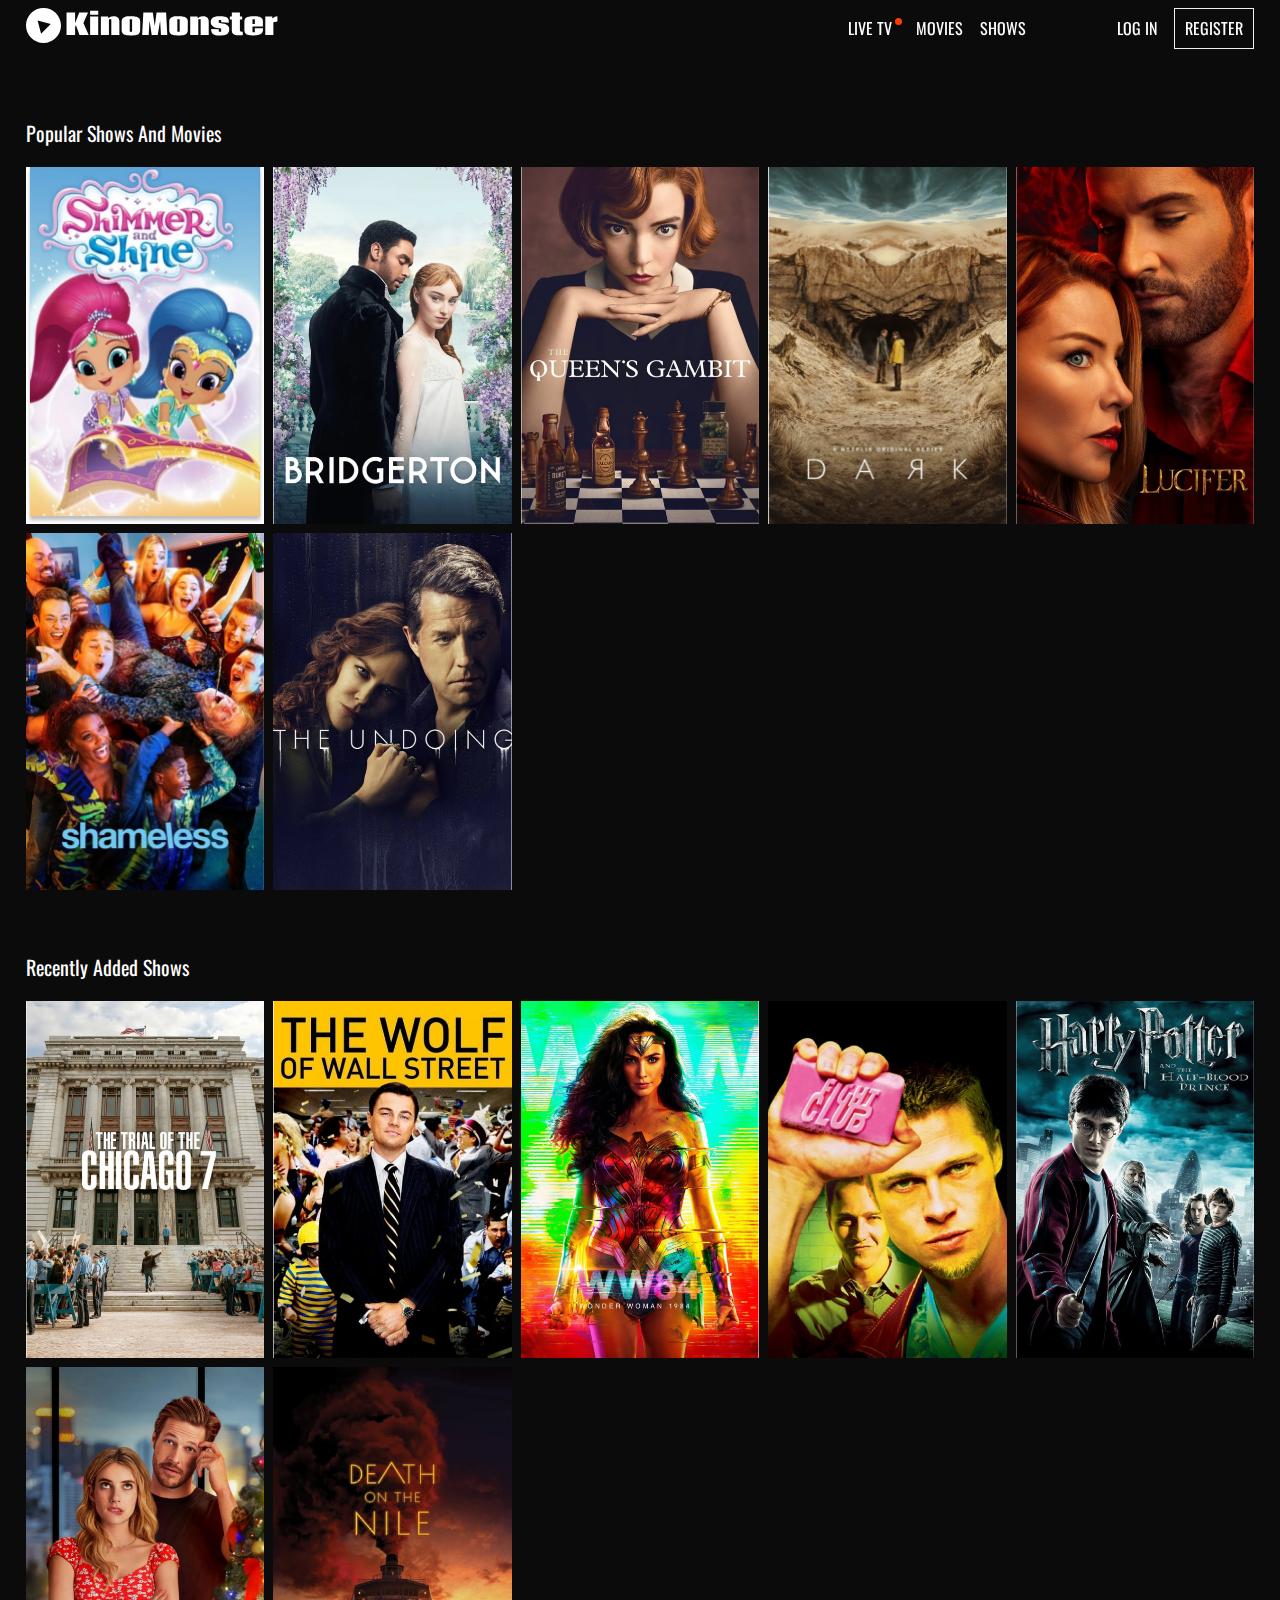
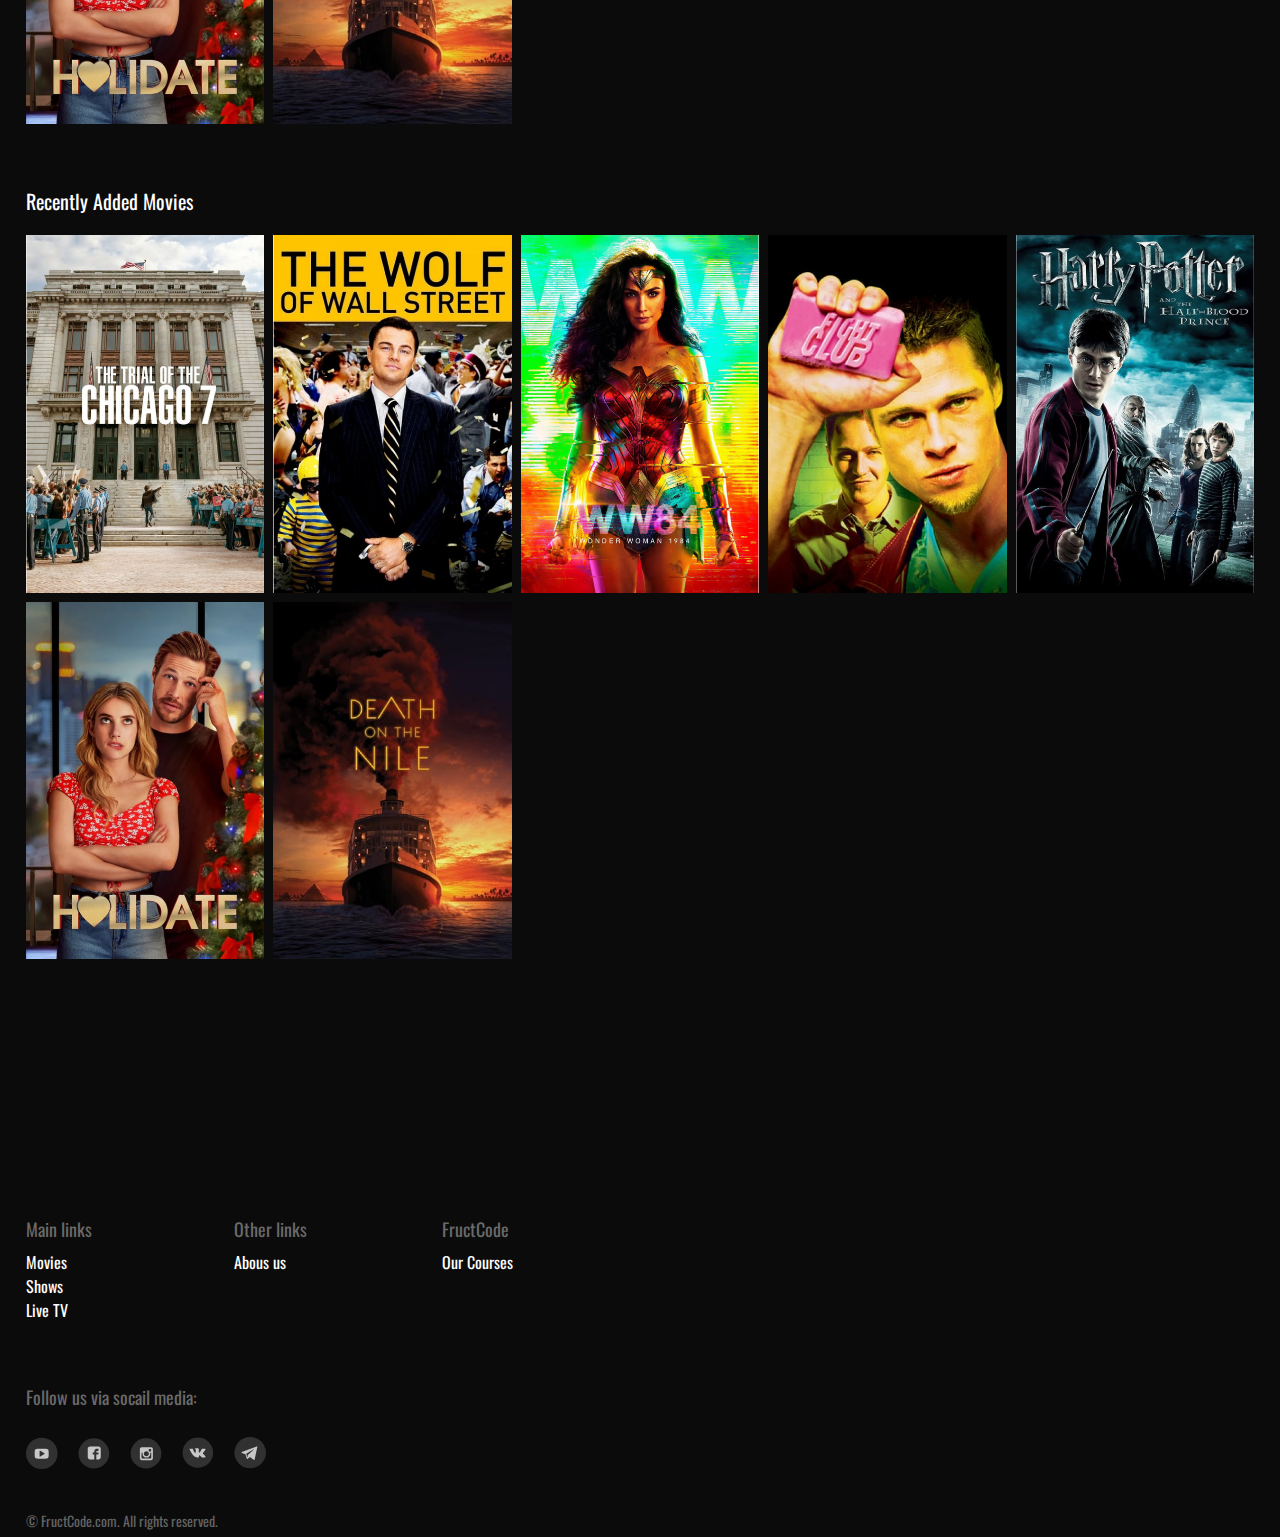
<file: index.html>
<!DOCTYPE html>
<html lang="ru">
<head>
  <meta charset="UTF-8">
  <meta http-equiv="X-UA-Compatible" content="IE=edge">
  <meta name="viewport" content="width=device-width, initial-scale=1.0">
  <title>KinoMonster.ua | Кіно - наша пристрасть</title>
  <link rel="preconnect" href="https://fonts.googleapis.com">
  <link rel="preconnect" href="https://fonts.gstatic.com" crossorigin>
  <link href="https://fonts.googleapis.com/css2?family=Montserrat:wght@500;700&display=swap" rel="stylesheet">
  <link rel="stylesheet" href="./css/styles.css">
</head>
<body>
  <header>
    <nav class="header-nav">
      <div class="header-nav-elements default-container">
        <ul>
          <li>
            <a href="#" class="logo">
              <img src="./img/logo.svg" alt="logo">
            </a>
          </li>
        </ul>
        <ul class="second-menu">
          <li><a href="#">Live TV</a></li>
          <li><a href="#">Movies</a></li>
          <li><a href="#">Shows</a></li>
          <li><a href="#">Log in</a></li>
          <li><a href="#">Register</a></li>
        </ul>
      </div>
    </nav>

    </div>
  </header>

  <main>
    <section class="default-container">
      <p class="lbl-p">Popular Shows And Movies</p>
      <div class="posters">
        <div class="poster"><img src="./img/posters/1/shimmer-fructcode.jpg" alt=""></div>
        <div class="poster"><img src="./img/posters/1/bridgerton-fructcode.jpg" alt=""></div>
        <div class="poster"><img src="./img/posters/1/queens-gambit-fructcode.jpg" alt=""></div>
        <div class="poster"><img src="./img/posters/1/dark-fructcode.jpg" alt=""></div>
        <div class="poster"><img src="./img/posters/1/lucifer-fructcode.jpg" alt=""></div>
        <div class="poster"><img src="./img/posters/1/shameless-fructcode.jpg" alt=""></div>
        <div class="poster"><img src="./img/posters/1/the-undoing-fructcode.jpg" alt=""></div>
      </div>
    </section>

    <section class="default-container">
      <p class="lbl-p">Recently Added Shows</p>
      <div class="posters">
        <div class="poster"><img src="./img/posters/1/the-trial-of-chicago-fructcode.jpg" alt=""></div>
        <div class="poster"><img src="./img/posters/1/the-wolf-of-wall-street-fructcode.jpg" alt=""></div>
        <div class="poster"><img src="./img/posters/1/ww-84-fructcode.jpg" alt=""></div>
        <div class="poster"><img src="./img/posters/1/fight-club-fructcode.jpg" alt=""></div>
        <div class="poster"><img src="./img/posters/1/harry-potter-fructcode.jpg" alt=""></div>
        <div class="poster"><img src="./img/posters/1/holidate-fructcode.jpg" alt=""></div>
        <div class="poster"><img src="./img/posters/1/death-on-the-nile-fructcode.jpg" alt=""></div>
      </div>
    </section>

    <section class="default-container">
      <p class="lbl-p">Recently Added Movies</p>
      <div class="posters">
        <div class="poster"><img src="./img/posters/1/the-trial-of-chicago-fructcode.jpg" alt=""></div>
        <div class="poster"><img src="./img/posters/1/the-wolf-of-wall-street-fructcode.jpg" alt=""></div>
        <div class="poster"><img src="./img/posters/1/ww-84-fructcode.jpg" alt=""></div>
        <div class="poster"><img src="./img/posters/1/fight-club-fructcode.jpg" alt=""></div>
        <div class="poster"><img src="./img/posters/1/harry-potter-fructcode.jpg" alt=""></div>
        <div class="poster"><img src="./img/posters/1/holidate-fructcode.jpg" alt=""></div>
        <div class="poster"><img src="./img/posters/1/death-on-the-nile-fructcode.jpg" alt=""></div>
      </div>
    </section>
  </main>

  <footer>
    <div class="footer-wrapper default-container">
      <div class="f-item">
        <p>Main links</p>
        <ul>
          <li>Movies</li>
          <li>Shows</li>
          <li>Live TV</li>
        </ul>
      </div>
      <div class="f-item">
        <p>Other links</p>
        <ul>
          <li>Abous us</li>
        </ul>
      </div>
      <div class="f-item">
        <p>FructCode</p>
        <ul>
          <li>Our Courses</li>
        </ul>
      </div>
    </div>

    <div class="footer-social default-container">
      <p>Follow us via socail media:</p>
      <a href=""><img src="./img/youtube.svg" alt="socail"></a>
      <a href=""><img src="./img/facebook.svg" alt="socail"></a>
      <a href=""><img src="./img/instagramm.svg" alt="socail"></a>
      <a href=""><img src="./img/vk.svg" alt="socail"></a>
      <a href=""><img src="./img/telegramm.svg" alt="socail"></a>
    </div>

    <div class="footer-copy-text">
      <div class="default-container">
        © FructCode.com. All rights reserved.
      </div>
    </div>
  </footer>


</body>
</html>
</file>
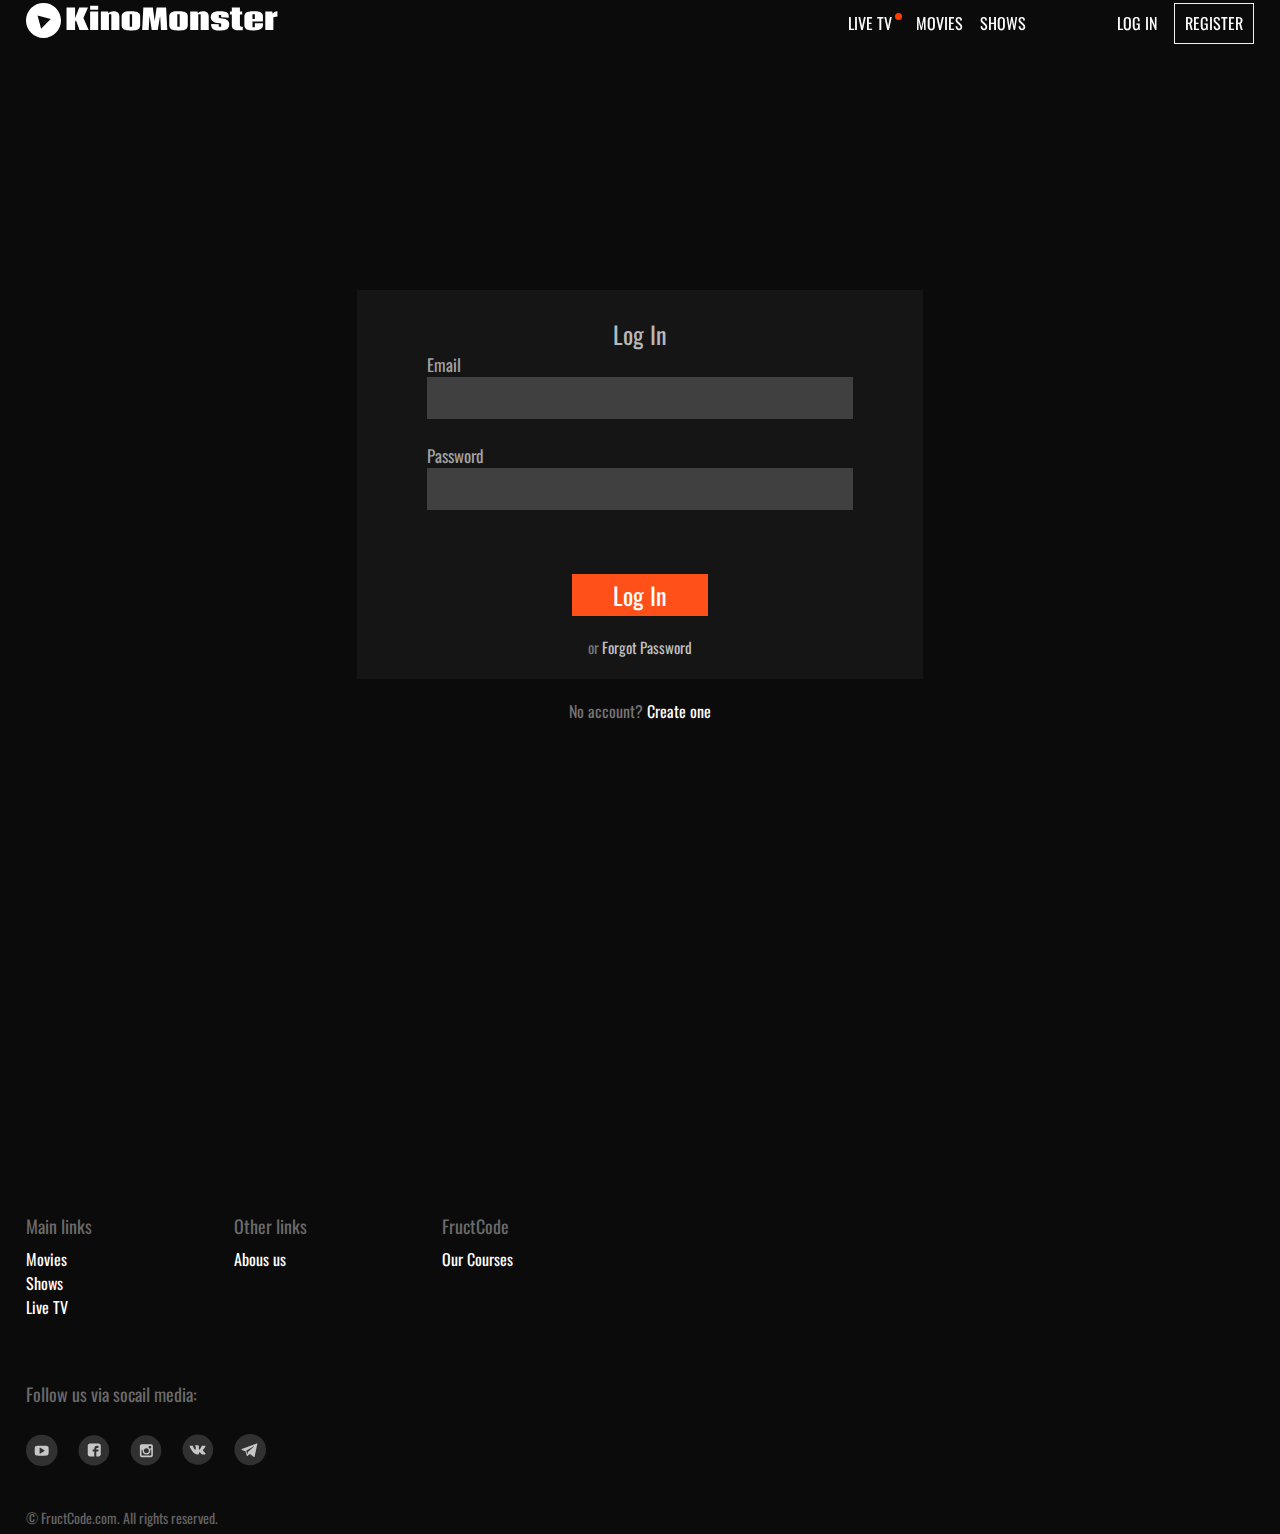
<file: login.html>
<!DOCTYPE html>
<html lang="en">
<head>
  <meta charset="UTF-8">
  <meta http-equiv="X-UA-Compatible" content="IE=edge">
  <meta name="viewport" content="width=device-width, initial-scale=1.0">
  <title>KinoMonster.ua | Кіно - наша пристрасть</title>
  <link rel="preconnect" href="https://fonts.googleapis.com">
  <link rel="preconnect" href="https://fonts.gstatic.com" crossorigin>
  <link href="https://fonts.googleapis.com/css2?family=Montserrat:wght@500;700&display=swap" rel="stylesheet">
  <link rel="stylesheet" href="./css/styles.css">
</head>
<body>
  <header>
    <nav class="header-nav nav-desktop">
      <div class="header-nav-elements default-container">
        <ul>
          <li>
            <a href="#" class="logo">
              <img src="./img/logo.svg" alt="logo">
            </a>
          </li>
        </ul>
        <ul class="second-menu">
          <li><a href="#">Live TV</a></li>
          <li><a href="#">Movies</a></li>
          <li><a href="#">Shows</a></li>
          <li><a href="#">Log in</a></li>
          <li><a href="#">Register</a></li>
        </ul>
      </div>
    </nav>

    <nav class="nav-mobile">
      <div class="header-nav-elements-mobile">
        <ul>
          <li class="mobile-btn">  
            <img src="./img/menuicon.svg" alt="menu">
          </li>
          <li>
            <a href="#" class="logo">
              <img src="./img/logo.svg" alt="logo">
            </a>
          </li>
        </ul>
        <ul class="second-menu-mobile">
          <li><a href="#">Live TV</a></li>
          <li><a href="./movie.html">Movies</a></li>
          <li><a href="#">Shows</a></li>
          <li><a href="./login.html">Log in</a></li>
          <li><a href="./register.html">Register</a></li>
        </ul>
      </div>
    </nav>
  
  </header>

  <main>
    <section class="login">
      <div class="form-container">
        <p>Log In</p>
        <form action="#">
          <label for="email">Email</label>
          <input type="email" name="email" >
          <label for="password">Password</label>
          <input type="password" name="password">
          <input type="submit" value="Log In">
        </form>
        <p>or <span>Forgot Password</span></p>
      </div>
      <p>No account? <span><a href="#">Create one</a></span></p>
    </section>
  </main>

  <footer>
    <div class="footer-wrapper default-container">
      <div class="f-item">
        <p>Main links</p>
        <ul>
          <li>Movies</li>
          <li>Shows</li>
          <li>Live TV</li>
        </ul>
      </div>
      <div class="f-item">
        <p>Other links</p>
        <ul>
          <li>Abous us</li>
        </ul>
      </div>
      <div class="f-item">
        <p>FructCode</p>
        <ul>
          <li>Our Courses</li>
        </ul>
      </div>
    </div>

    <div class="footer-social default-container">
      <p>Follow us via socail media:</p>
      <a href=""><img src="./img/youtube.svg" alt="socail"></a>
      <a href=""><img src="./img/facebook.svg" alt="socail"></a>
      <a href=""><img src="./img/instagramm.svg" alt="socail"></a>
      <a href=""><img src="./img/vk.svg" alt="socail"></a>
      <a href=""><img src="./img/telegramm.svg" alt="socail"></a>
    </div>

    <div class="footer-copy-text">
      <div class="default-container">
        © FructCode.com. All rights reserved.
      </div>
    </div>
  </footer>

<script src="./js/menu.js"></script>
</body>
</html>
</file>
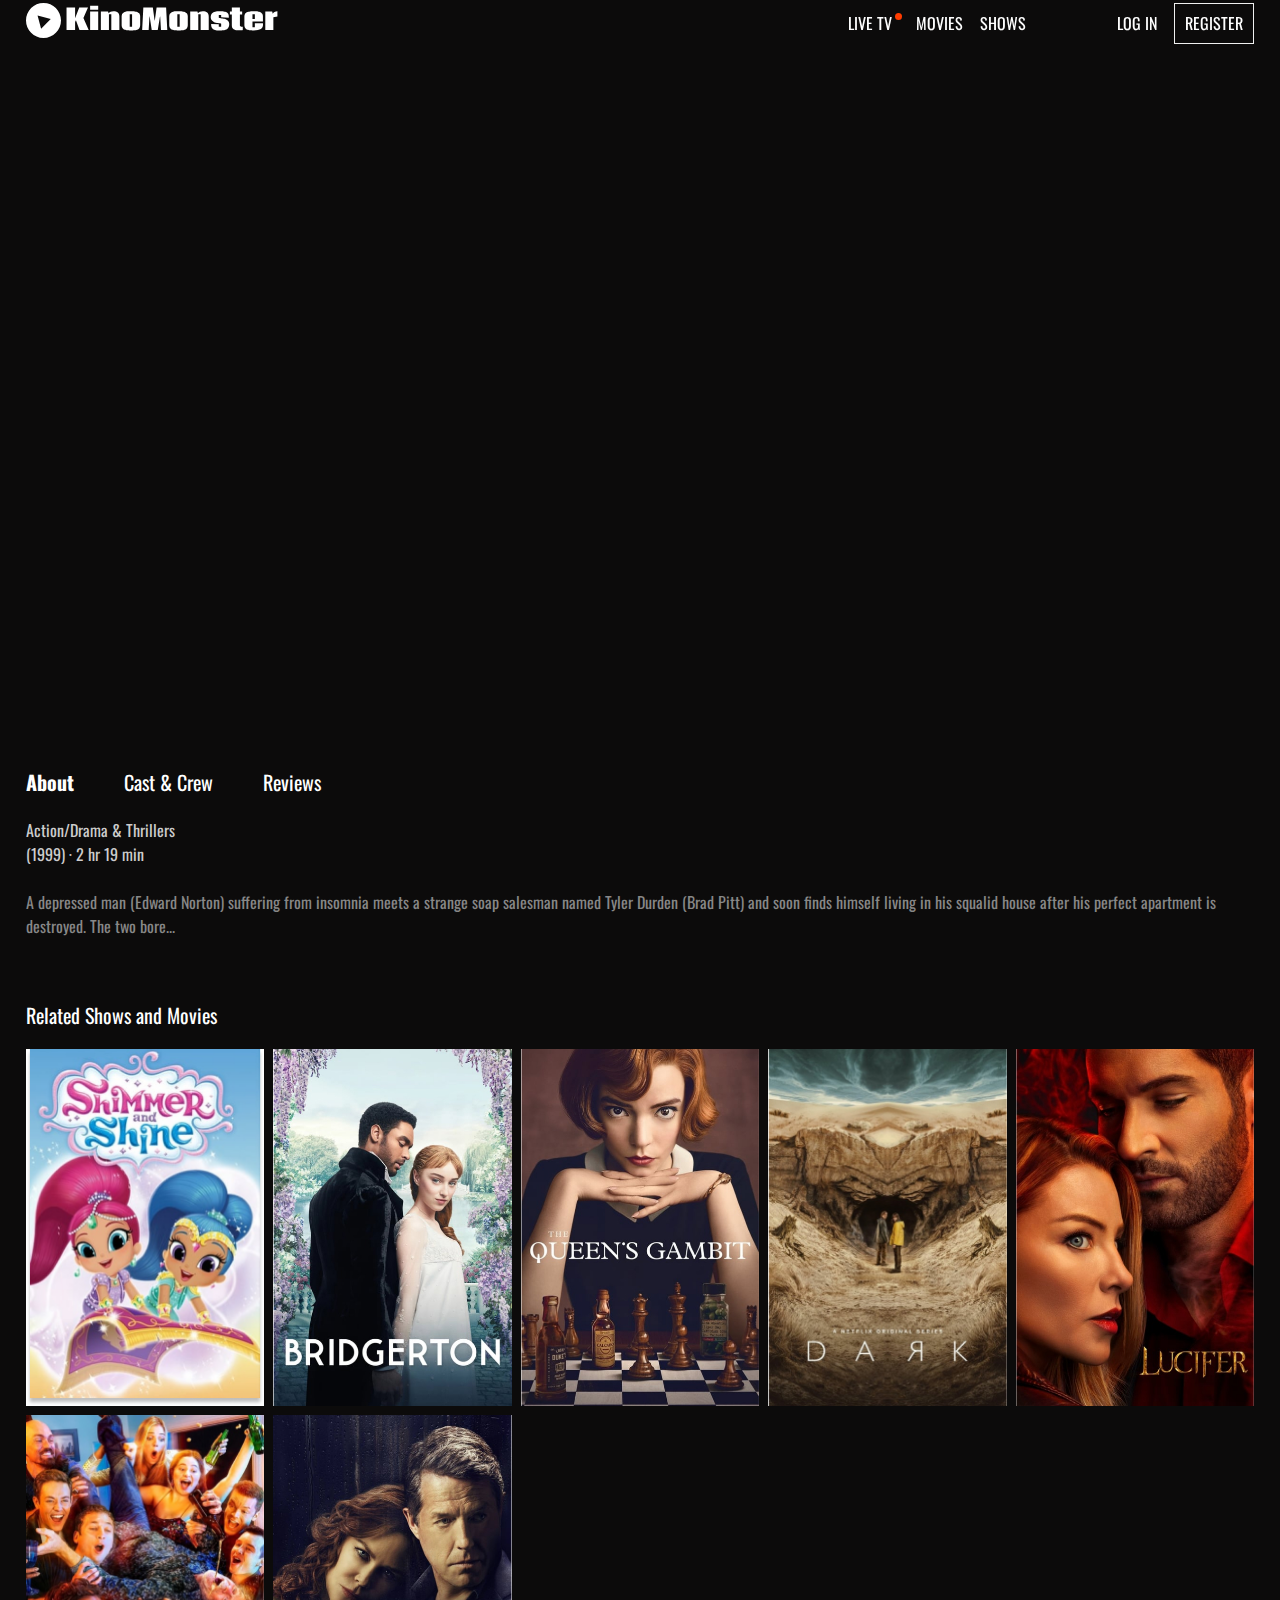
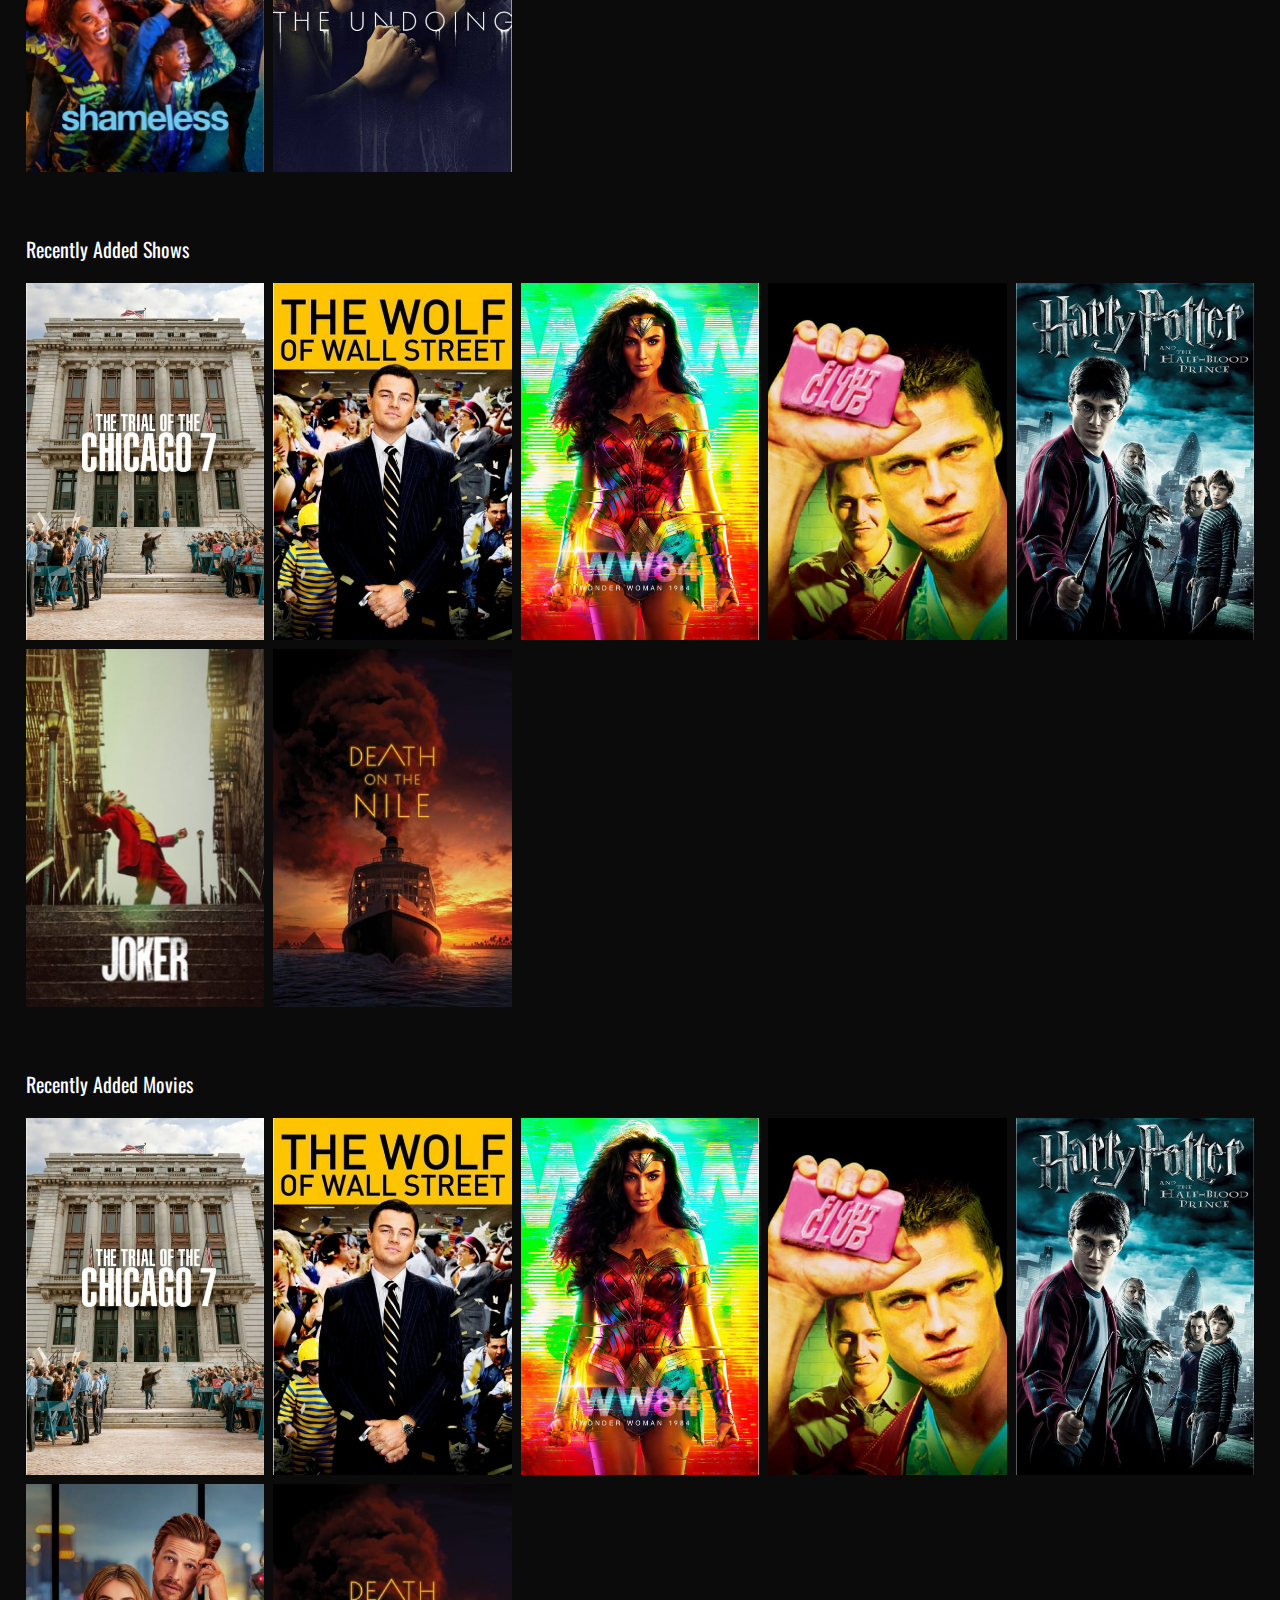
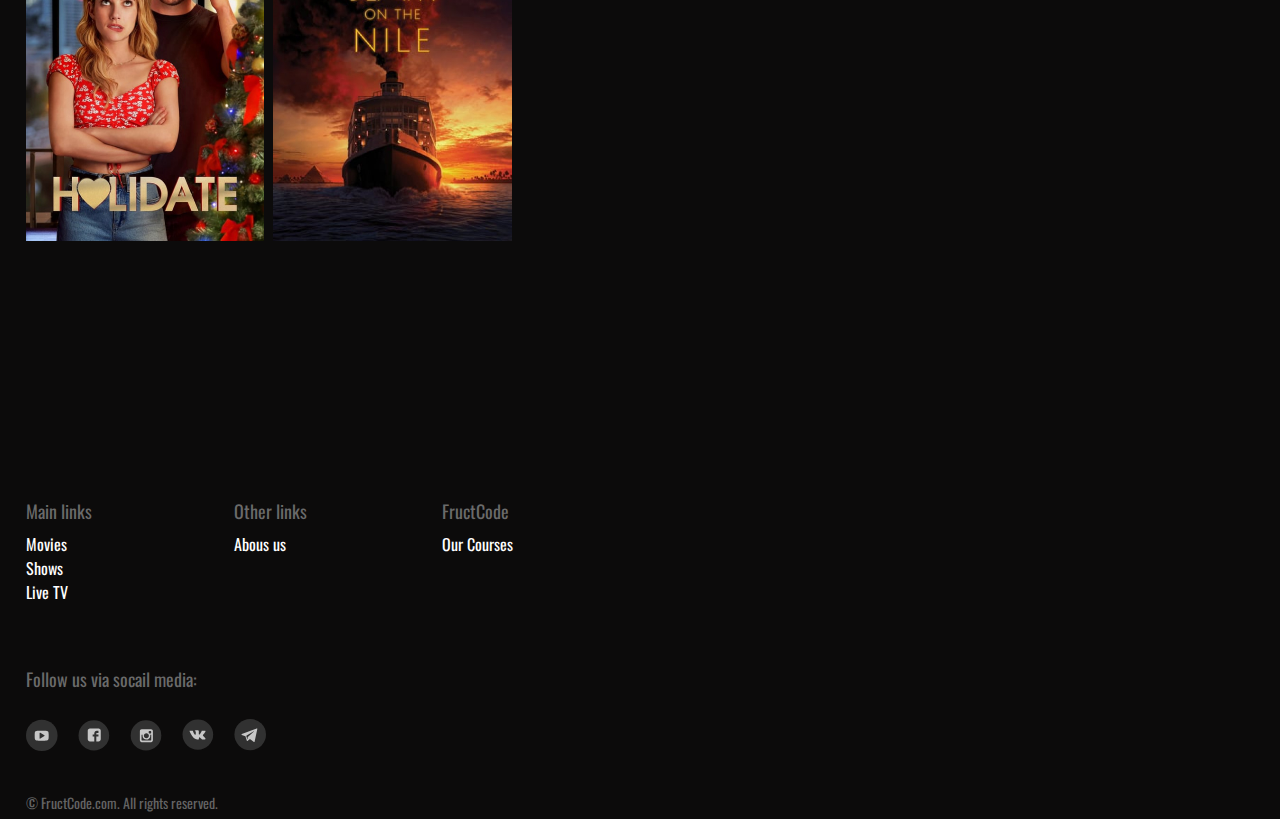
<file: movie.html>
<!DOCTYPE html>
<html lang="en">
<head>
  <meta charset="UTF-8">
  <meta http-equiv="X-UA-Compatible" content="IE=edge">
  <meta name="viewport" content="width=device-width, initial-scale=1.0">
  <title>KinoMonster.ua | Кіно - наша пристрасть</title>
  <link rel="preconnect" href="https://fonts.googleapis.com">
  <link rel="preconnect" href="https://fonts.gstatic.com" crossorigin>
  <link href="https://fonts.googleapis.com/css2?family=Montserrat:wght@500;700&display=swap" rel="stylesheet">
  <link rel="stylesheet" href="./css/styles.css">
</head>
<body>
  <header>
    <nav class="header-nav nav-desktop">
      <div class="header-nav-elements default-container">
        <ul>
          <li>
            <a href="#" class="logo">
              <img src="./img/logo.svg" alt="logo">
            </a>
          </li>
        </ul>
        <ul class="second-menu">
          <li><a href="#">Live TV</a></li>
          <li><a href="#">Movies</a></li>
          <li><a href="#">Shows</a></li>
          <li><a href="#">Log in</a></li>
          <li><a href="#">Register</a></li>
        </ul>
      </div>
    </nav>

    <nav class="nav-mobile">
      <div class="header-nav-elements-mobile">
        <ul>
          <li class="mobile-btn">  
            <img src="./img/menuicon.svg" alt="menu">
          </li>
          <li>
            <a href="#" class="logo">
              <img src="./img/logo.svg" alt="logo">
            </a>
          </li>
        </ul>
        <ul class="second-menu-mobile">
          <li><a href="#">Live TV</a></li>
          <li><a href="#">Movies</a></li>
          <li><a href="#">Shows</a></li>
          <li><a href="#">Log in</a></li>
          <li><a href="#">Register</a></li>
        </ul>
      </div>
    </nav>
  
  </header>

  <main>
    <section class="default-container">
      <div class="player">
        <iframe src="https://www.youtube.com/embed/t433PEQGErc" title="YouTube video player" frameborder="0" allow="accelerometer; autoplay; clipboard-write; encrypted-media; gyroscope; picture-in-picture" allowfullscreen></iframe>
      </div>
    </section>


    <section class="default-container">
      <ul class="tabs-titles">
        <li class="active">About</li>
        <li>Cast & Crew</li>
        <li>Reviews</li>
      </ul>

      <div class="tabs">
        <div class="tab">
          <p>Action/Drama & Thrillers</p>
          <p>(1999) · 2 hr 19 min</p>
          <p>A depressed man (Edward Norton) suffering from insomnia meets a strange soap salesman named Tyler Durden (Brad Pitt) and soon finds himself living in his squalid house after his perfect apartment is destroyed. The two bore...</p>
        </div>
        <div class="tab">Cast & Crew</div>
        <div class="tab">Reviews</div>
      </div>

    </section>

    


    <section class="default-container">
      <p class="lbl-p">Related Shows and Movies</p>
      <div class="posters">
        <div class="poster"><img src="./img/posters/1/shimmer-fructcode.jpg" alt=""></div>
        <div class="poster"><img src="./img/posters/1/bridgerton-fructcode.jpg" alt=""></div>
        <div class="poster"><img src="./img/posters/1/queens-gambit-fructcode.jpg" alt=""></div>
        <div class="poster"><img src="./img/posters/1/dark-fructcode.jpg" alt=""></div>
        <div class="poster"><img src="./img/posters/1/lucifer-fructcode.jpg" alt=""></div>
        <div class="poster"><img src="./img/posters/1/shameless-fructcode.jpg" alt=""></div>
        <div class="poster"><img src="./img/posters/1/the-undoing-fructcode.jpg" alt=""></div>
      </div>
    </section>

    <section class="default-container">
      <p class="lbl-p">Recently Added Shows</p>
      <div class="posters">
        <div class="poster"><img src="./img/posters/1/the-trial-of-chicago-fructcode.jpg" alt=""></div>
        <div class="poster"><img src="./img/posters/1/the-wolf-of-wall-street-fructcode.jpg" alt=""></div>
        <div class="poster"><img src="./img/posters/1/ww-84-fructcode.jpg" alt=""></div>
        <div class="poster"><img src="./img/posters/1/fight-club-fructcode.jpg" alt=""></div>
        <div class="poster"><img src="./img/posters/1/harry-potter-fructcode.jpg" alt=""></div>
        <div class="poster"><a href="./movie.html"><img src="./img/posters/1/joker-fructcode.jpg" alt="joker"></a></div>
        <div class="poster"><img src="./img/posters/1/death-on-the-nile-fructcode.jpg" alt=""></div>
      </div>
    </section>

    <section class="default-container">
      <p class="lbl-p">Recently Added Movies</p>
      <div class="posters">
        <div class="poster"><img src="./img/posters/1/the-trial-of-chicago-fructcode.jpg" alt=""></div>
        <div class="poster"><img src="./img/posters/1/the-wolf-of-wall-street-fructcode.jpg" alt=""></div>
        <div class="poster"><img src="./img/posters/1/ww-84-fructcode.jpg" alt=""></div>
        <div class="poster"><img src="./img/posters/1/fight-club-fructcode.jpg" alt=""></div>
        <div class="poster"><img src="./img/posters/1/harry-potter-fructcode.jpg" alt=""></div>
        <div class="poster"><img src="./img/posters/1/holidate-fructcode.jpg" alt=""></div>
        <div class="poster"><img src="./img/posters/1/death-on-the-nile-fructcode.jpg" alt=""></div>
      </div>
    </section>
  </main>

  <footer>
    <div class="footer-wrapper default-container">
      <div class="f-item">
        <p>Main links</p>
        <ul>
          <li>Movies</li>
          <li>Shows</li>
          <li>Live TV</li>
        </ul>
      </div>
      <div class="f-item">
        <p>Other links</p>
        <ul>
          <li>Abous us</li>
        </ul>
      </div>
      <div class="f-item">
        <p>FructCode</p>
        <ul>
          <li>Our Courses</li>
        </ul>
      </div>
    </div>

    <div class="footer-social default-container">
      <p>Follow us via socail media:</p>
      <a href=""><img src="./img/youtube.svg" alt="socail"></a>
      <a href=""><img src="./img/facebook.svg" alt="socail"></a>
      <a href=""><img src="./img/instagramm.svg" alt="socail"></a>
      <a href=""><img src="./img/vk.svg" alt="socail"></a>
      <a href=""><img src="./img/telegramm.svg" alt="socail"></a>
    </div>

    <div class="footer-copy-text">
      <div class="default-container">
        © FructCode.com. All rights reserved.
      </div>
    </div>
  </footer>

<script src="./js/menu.js"></script>
<script src="./js/movies.js"></script>
</body>
</html>
</file>
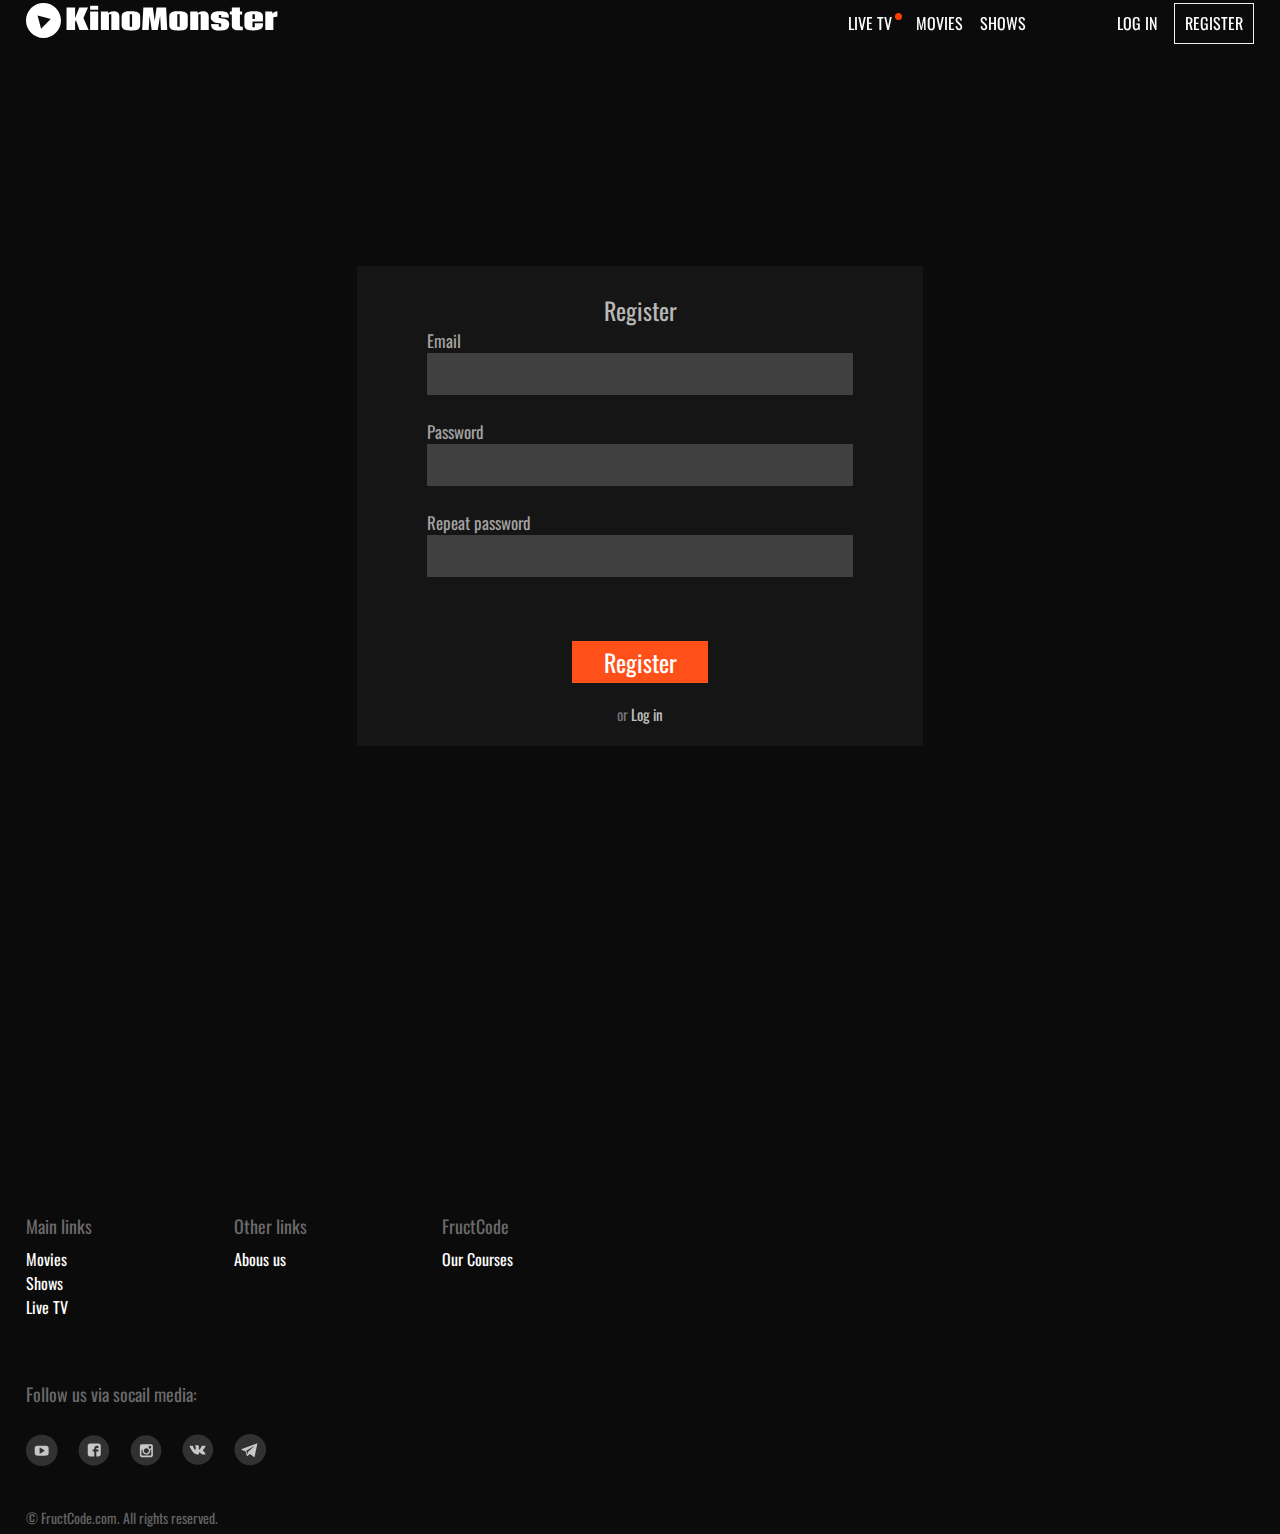
<file: register.html>
<!DOCTYPE html>
<html lang="en">
<head>
  <meta charset="UTF-8">
  <meta http-equiv="X-UA-Compatible" content="IE=edge">
  <meta name="viewport" content="width=device-width, initial-scale=1.0">
  <title>KinoMonster.ua | Кіно - наша пристрасть</title>
  <link rel="preconnect" href="https://fonts.googleapis.com">
  <link rel="preconnect" href="https://fonts.gstatic.com" crossorigin>
  <link href="https://fonts.googleapis.com/css2?family=Montserrat:wght@500;700&display=swap" rel="stylesheet">
  <link rel="stylesheet" href="./css/styles.css">
</head>
<body>
  <header>
    <nav class="header-nav nav-desktop">
      <div class="header-nav-elements default-container">
        <ul>
          <li>
            <a href="#" class="logo">
              <img src="./img/logo.svg" alt="logo">
            </a>
          </li>
        </ul>
        <ul class="second-menu">
          <li><a href="#">Live TV</a></li>
          <li><a href="#">Movies</a></li>
          <li><a href="#">Shows</a></li>
          <li><a href="#">Log in</a></li>
          <li><a href="#">Register</a></li>
        </ul>
      </div>
    </nav>

    <nav class="nav-mobile">
      <div class="header-nav-elements-mobile">
        <ul>
          <li class="mobile-btn">  
            <img src="./img/menuicon.svg" alt="menu">
          </li>
          <li>
            <a href="#" class="logo">
              <img src="./img/logo.svg" alt="logo">
            </a>
          </li>
        </ul>
        <ul class="second-menu-mobile">
          <li><a href="#">Live TV</a></li>
          <li><a href="./movie.html">Movies</a></li>
          <li><a href="#">Shows</a></li>
          <li><a href="./login.html">Log in</a></li>
          <li><a href="./register.html">Register</a></li>
        </ul>
      </div>
    </nav>
  
  </header>

  <main>
    <section class="login">
      <div class="form-container">
        <p>Register</p>
        <form action="#">
          <label for="email">Email</label>
          <input type="email" name="email" >
          <label for="password">Password</label>
          <input type="password" name="password">
          <label for="repeat-password">Repeat password</label>
          <input type="password" name="repeat-password">
          <input type="submit" value="Register">
        </form>
        <p>or <span>Log in</span></p>
      </div>
      
  </main>

  <footer>
    <div class="footer-wrapper default-container">
      <div class="f-item">
        <p>Main links</p>
        <ul>
          <li>Movies</li>
          <li>Shows</li>
          <li>Live TV</li>
        </ul>
      </div>
      <div class="f-item">
        <p>Other links</p>
        <ul>
          <li>Abous us</li>
        </ul>
      </div>
      <div class="f-item">
        <p>FructCode</p>
        <ul>
          <li>Our Courses</li>
        </ul>
      </div>
    </div>

    <div class="footer-social default-container">
      <p>Follow us via socail media:</p>
      <a href=""><img src="./img/youtube.svg" alt="socail"></a>
      <a href=""><img src="./img/facebook.svg" alt="socail"></a>
      <a href=""><img src="./img/instagramm.svg" alt="socail"></a>
      <a href=""><img src="./img/vk.svg" alt="socail"></a>
      <a href=""><img src="./img/telegramm.svg" alt="socail"></a>
    </div>

    <div class="footer-copy-text">
      <div class="default-container">
        © FructCode.com. All rights reserved.
      </div>
    </div>
  </footer>

<script src="./js/menu.js"></script>
</body>
</html>
</file>
<file: css/styles.css>
@import url('https://fonts.googleapis.com/css2?family=Oswald:wght@200;300;400;500;600;700&display=swap');

* {
  margin: 0;
  padding: 0;
  box-sizing: border-box;
}

body {
  font-family: 'Oswald', sans-serif;
  background-color: #0C0B0B;
  color: #ffffff;
  overflow-x: hidden;
}

input {
  all: unset;
}

ul {
  list-style: none;
}

a {
  color: #ffffff;
  text-decoration: none;
}

img {
  width: 100%;
  height: 100%;
}

.default-container {
  max-width: 1716px;
  margin: auto;
}

.default-container>p {
  margin-top: 62px;
  margin-bottom: 19px;
}

header {
  position: sticky;
  top: 0;
  z-index: 3;
}

header .header-nav {
  display: flex;
  height: 56px;
}

.main-slider-img {
  position: absolute;
  top: 0;
  object-fit: cover;
  object-position: top;
}

.hero-movie {
  height: 75vh;
  position: relative;
  display: flex;
  flex-direction: column;
  justify-content: end;
  z-index: 1;
}

.hero-movie>p:first-child {
  font-weight: 700;
  font-size: 64px;
}

.hero-movie>p:nth-child(2) {
  font-size: 15px;
  padding-bottom: 1rem;
}

button {
  width: 209px;
  height: 57px;
  font-size: 20px;
  background-color: #FF501A;
  color: white;
  border: solid 0px;
  line-height: 30px;
  text-transform: uppercase;
  cursor: pointer;
}

.next-main-slider-dots { 
  display: flex;
  justify-content: flex-end;
}

.next-main-slider-dots>span {
  width: 13px;
  height: 13px;
  background-color: #808080;
  z-index: 1;
  margin-right: 13px;
  border-radius: 50%;
  cursor: pointer;
}

.next-main-slider-dots>span.active {
  background-color: #DFDFDF;
}

.fader-bg {
  position: absolute;
  top: 0;
  width: 100%;
  height: 100%;
}

.fader-bg .fader-gradient-1 {
  width: 100%;
  height: 100%;
  background: linear-gradient(277.92deg, rgba(0, 0, 0, 0) 7.66%, rgba(0, 0, 0, 0.88) 89.67%);
}

.fader-bg .fader-gradient-0 {
  position: absolute;
  width: 100%;
  height: 100%;
  background: linear-gradient(180deg, rgba(0, 0, 0, 0.01) 77.36%, rgba(0, 0, 0, 0.01) 77.36%, #0C0B0B 96.82%);
}

.lbl-p {
  font-size: 20px;
}

.poster-now-lbls {
  font-size: 16px;
  
}

.z-index {
  position: relative;
}

.poster-now-lbls>p:first-child {
  color: #7E7E7E;
  font-size: 13px;
}

.posters-now {
  display: grid;
  grid-template-columns: repeat(auto-fit, minmax(277px, 1fr));
  gap: 10px;
  margin-bottom: 100px;
}

.poster-now {
  min-width: 277px;
  height: 155px;
  transition: 250ms all;
}

.poster-now:hover {
  cursor: pointer;
  transform: scale(1.1);
}

.poster-now .poster-now-lbls>p {
  margin: 0;
  padding: 0;
}

.poster-now-lbls {
  margin-top: 17px;
}

.posters {
  display: grid;
  grid-template-columns: repeat(auto-fit, minmax(237px, 1fr));
  gap: 9px;
}

.poster {
  min-width: 237px;
  min-height: 350px;
  position: relative;
  transition: 250ms all;
}

.poster:hover {
  cursor: pointer;
  transform: scale(1.1);
}

.poster:hover>a::after {
  content: '';
  position: absolute;
  width: 100%;
  height: 100%;
  background-image: url(../img/icon-play.svg);
  background-repeat: no-repeat;
  background-position: center;
  right: 0;
  left: 0;
  top: 0;
  bottom: 0;
}

.header-nav-elements {
  display: flex;
  width: 100%;
  justify-content: space-between;
}

header .header-nav ul {
  display: flex;
  align-items: center;
}

ul.second-menu>li>a {
  padding: 0 0 0 17px;
  text-transform: uppercase;
}

ul.second-menu>li:last-child {
  margin-left: 17px;
}

ul.second-menu>li:last-child>a {
  border: solid 1px #F0F0F0;
  width: 80px;
  height: 41px;
  display: flex;
  align-items: center;
  justify-content: center;
  padding: 0;
}

ul.second-menu>li:nth-last-child(2) {
  margin-left: 74px;
}

ul.second-menu>li:first-child>a::after {
  content: '';
  position: absolute;
  width: 7px;
  height: 7px;
  border-radius: 50%;
  background-color: #FF3C00;
  margin-left: 3px;
  margin-top: 2px;
}

ul.second-menu>li:first-child>a {
  margin-right: 7px;
}

.footer-wrapper {
  display: grid;
  grid-template-columns: repeat(auto-fill, minmax(181px, 1fr));
  grid-auto-rows: auto;
  gap: 20px;
}

.f-item p,
.footer-social p {
  color: #6A6A6A;
  font-size: 18px;
}

.f-item p {
  margin-bottom: 8px;
}

.footer-social a>img {
  width: 32px;
  height: 32px;
  margin-top: 8px;
  margin-right: 16px;
}

.footer-social {
  margin-top: 42px;
}

.footer-copy-text {
  color: #636363;
  font-size: 14px;
  padding: 36px 0 6px 0;
}

footer {
  margin-top: 257px;
}

nav.nav-desktop {
  display: none;
}

nav.nav-mobile {
  display: none;
}

.second-menu-mobile {
  display: none;
  position: absolute;
  width: 100%;
}



.header-nav-elements-mobile>ul:first-child {
  display: flex;
  justify-content: space-between;
  padding: .5rem;
}

.header-nav-elements-mobile>ul:last-child {
  background-color: #434343;
  text-align: center;
  padding: 32px;
}

.second-menu-mobile>li {
  padding-bottom: 19px;
  font-size: 2rem;
}

.mobile-btn {
  cursor: pointer;
}


/* Movie page */

.player iframe {
  position: absolute;
  top: 0;
  width: 100%;
  left: 0;
  height: 100%;
}

.player::after {
  display: block;
  content: '';
  padding-top: 56.25%;
}

.player {
  position: relative;
  width: 100%;
  height: 100%;
}

.tabs-titles {
  display: flex;
  margin-top: 20px;
}

.tabs-titles>li {
  font-size: 20px;
  line-height: 30px;
  padding-right: 50px;
  cursor: pointer;
}

.tabs-titles>li.active {
  font-weight: 700;
}

.tabs {
  margin-top: 21px;
}

.tabs p {
  color: #CDCDCD;
}

.tab>p:last-child {
  padding-top: 24px;
  color: #878787;

}



/* LOG IN */

.login {
  display: flex;
  justify-content: center;
  align-items: center;
  height: 100vh;
  flex-direction: column;
}

.login .form-container {
  width: 566px;
  background-color: #161515;
  height: auto;
  padding: 26px 70px 21px 70px;
}

.login .form-container>p:first-child {
  text-align: center;
  font-size: 24px;
  line-height: 36px;
  color: #B8B8B8;
}

.login .form-container>form {
  display: flex;
  justify-content: center;
  flex-direction: column;
}

.login .form-container>form>input {
  height: 42px;
  background-color: #404040;
  margin-bottom: 24px;
  color: white;
  font-size: 1.5rem;
}

.login .form-container>form>label {
  font-size: 17px;
  color: #a3a3a3;
}

.login .form-container>form>input[type="submit"] {
  background-color: #FF501A;
  width: 136px;
  text-align: center;
  margin: auto;
  cursor: pointer;
  margin-top: 40px;

}

.login .form-container>p:last-child {
  text-align: center;
  font-size: 15px;
  color: #747474;
  margin-top: 20px;
}

.login .form-container>p:last-child span {
  color: #C1C1C1;
}

.login>p {
  color: #747474;
  margin-top: 20px;
}

.login>p>span {
  color: #C1C1C1;
}

/* Media */

@media (min-width: 1200px) {
  nav.nav-desktop {
    display: block;
  }
}

@media (max-width: 1199px) {
  nav.nav-mobile {
    display: block;
    background-color: black;
  }
}

@media (max-width: 375px) {
  .hero-movie {
    justify-content: center;
    align-items: center;
  }

  .hero-movie>p:first-child {
    text-align: center;
    font-size: 3rem;
  }

  .hero-movie>p:nth-child(2) {
    text-align: center;
    font-size: 2rem;
  }

  button {
    font-size: 1.5rem;
    width: auto;
    height: auto;
    padding: 2%;
  }

  .next-main-slider-dots {
    justify-content: center;
  }

  /* poster now styles */
  .posters-now {
    grid-template-columns: repeat(auto-fit, minmax(130px, 1fr));
  }

  .poster-now {
    width: auto;
    height: 60%;
  }

  .posters {
    grid-template-columns: repeat(auto-fit, minmax(130px, 1fr));
    gap: 1%;
  }

  .poster {
    width: auto;
    height: auto;
  }
}

@media (max-width: 812px) {
  .hero-movie {
    justify-content: center;
    align-items: center;
  }

  .hero-movie>p:first-child {
    text-align: center;
    font-size: 3rem;
  }

  .hero-movie>p:nth-child(2) {
    text-align: center;
    font-size: 2rem;
  }

  button {
    font-size: 1.5rem;
    width: auto;
    height: auto;
    padding: 1%;
  }

  .next-main-slider-dots {
    justify-content: center;
  }

  .login .form-container {
    width: auto;
    margin: auto;
  }
}

@media (max-width: 1750px) {
  .default-container {
    padding: 0 2% 0 2%;
  }
}
</file>
